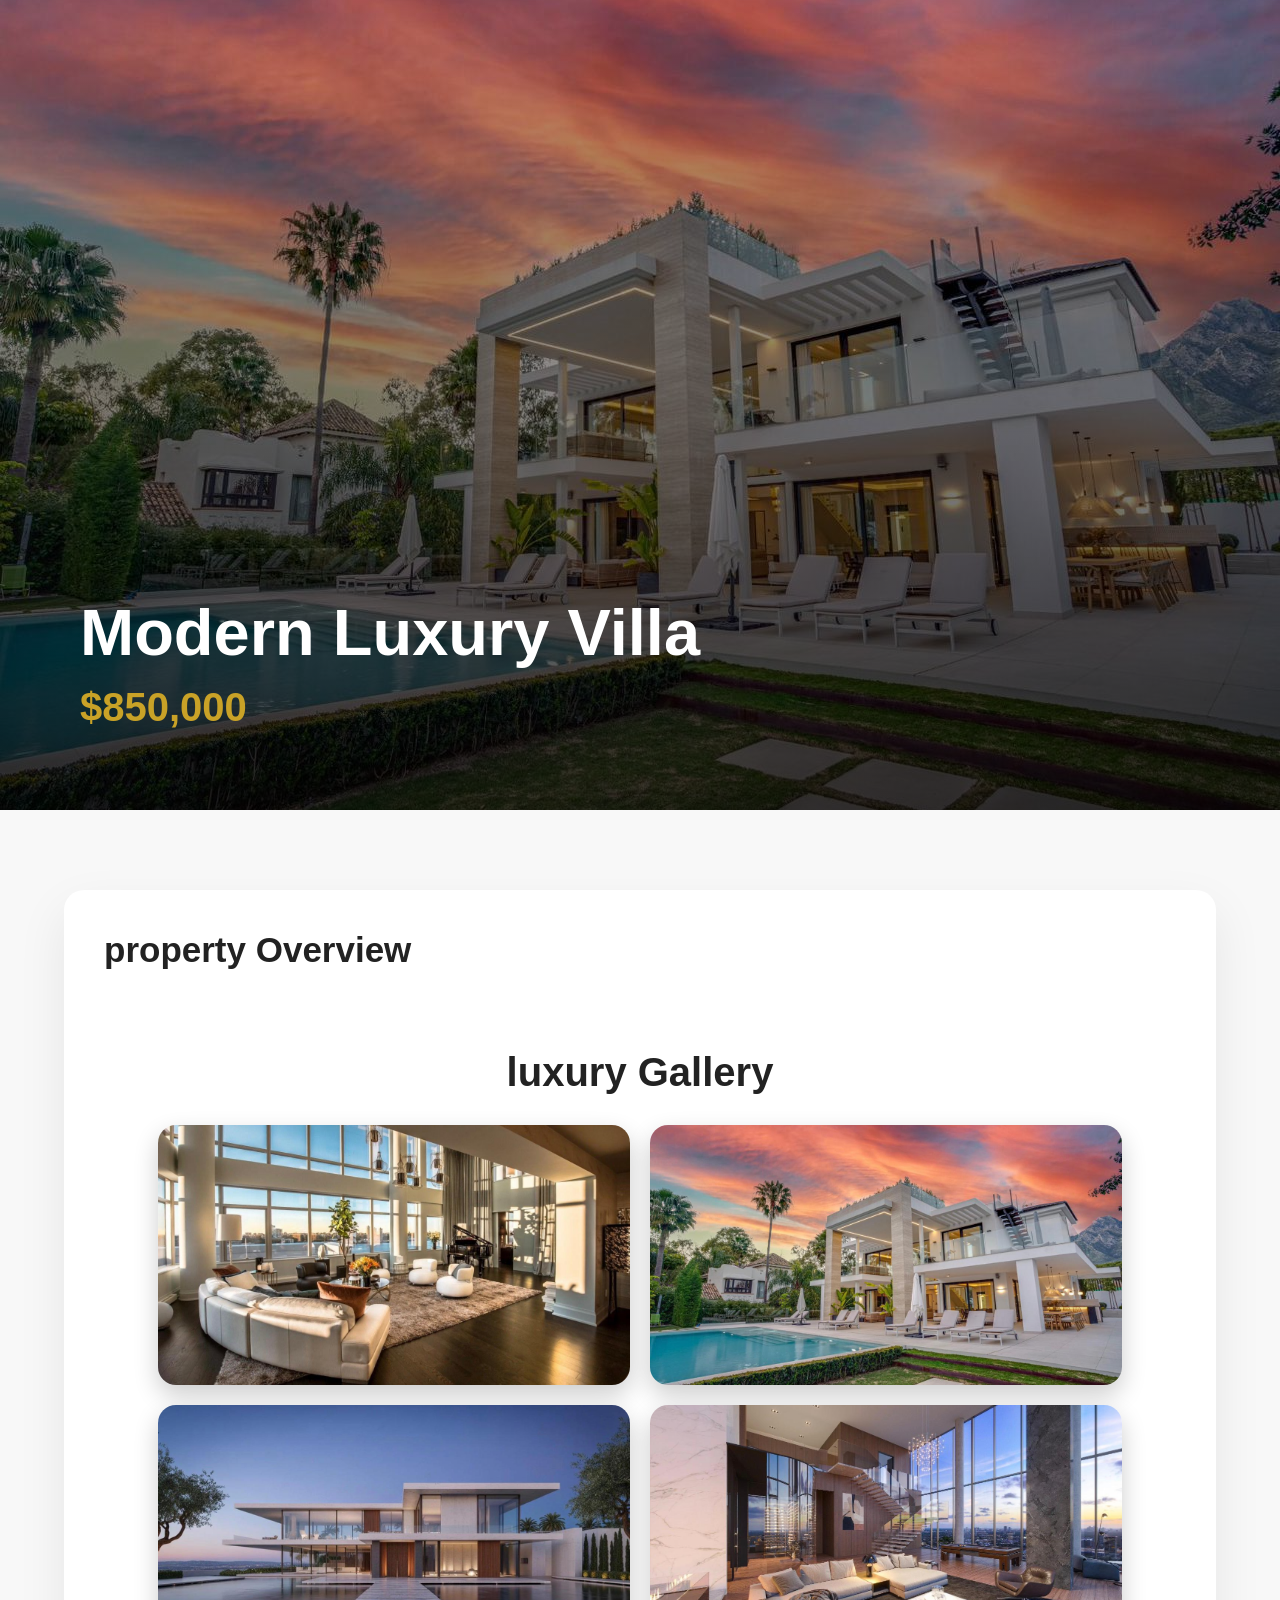
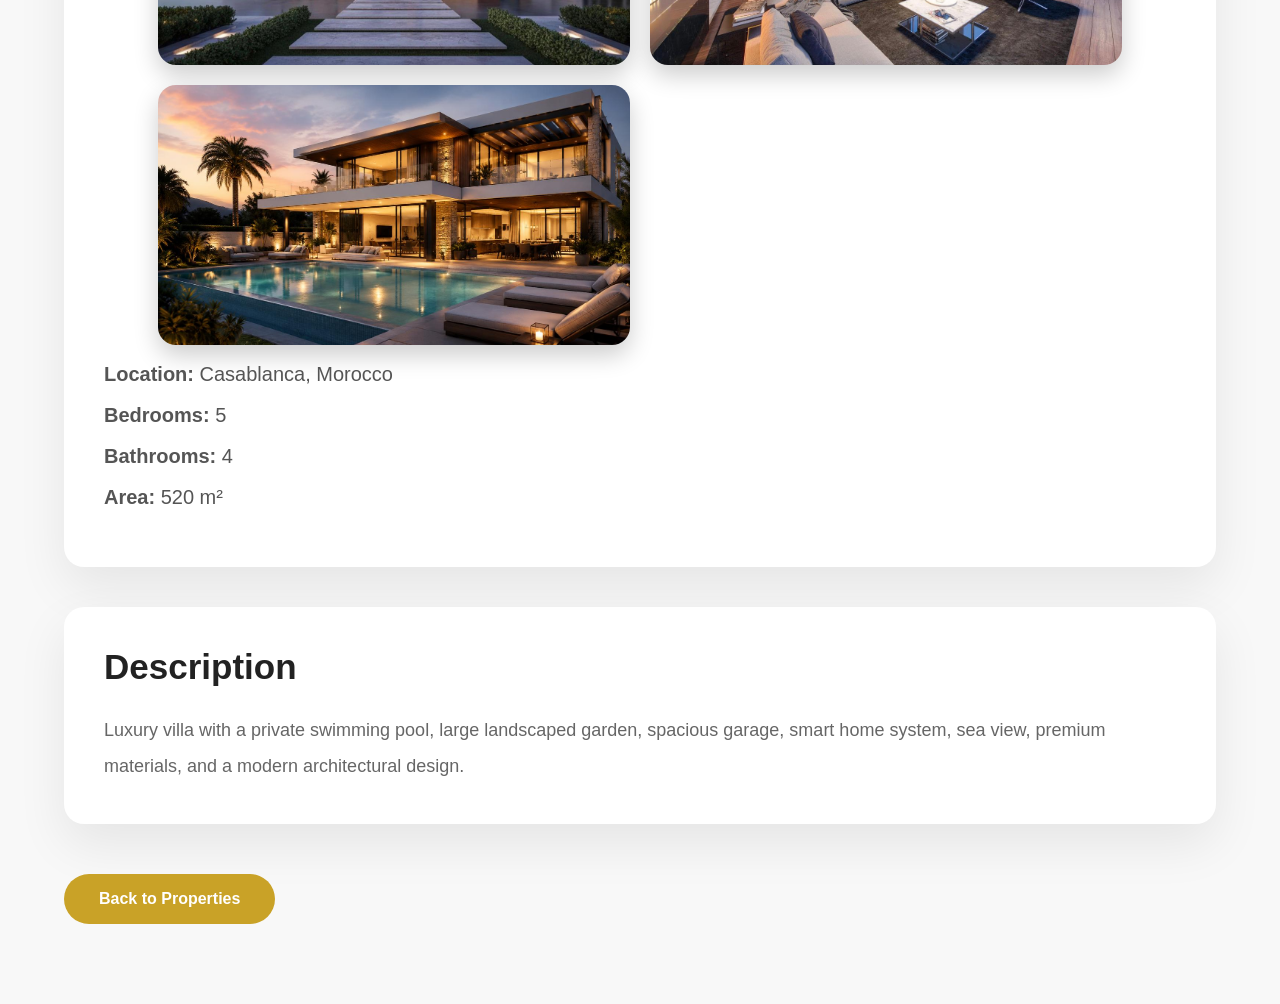
<file: villa1.html>
<body>

<div class="hero">
    <head>
        <link rel="stylesheet" href="villa1.css">
    </head>
    <img src="zaccaria.jpeg" class="hero-image" alt=" modern Luxury Villa">

    <div class="hero-overlay">

        <h1>Modern Luxury Villa</h1>

        <h2>$850,000</h2>

    </div>

</div>

<section class="container">

    <div class="details">

        <h3>property Overview</h3>
       <h2 class="gallery-title">luxury Gallery</h2>

<div class="gallery">

    <img src="zeka.jpeg">
    <img src="zaccaria.jpeg">
    <img src="zak.jpeg">
    <img src="zeko.jpeg">
    <img src="zack.jpeg">

</div>

        <p><strong>Location:</strong> Casablanca, Morocco</p>

        <p><strong>Bedrooms:</strong> 5</p>

        <p><strong>Bathrooms:</strong> 4</p>

        <p><strong>Area:</strong> 520 m²</p>

    </div>

    <div class="description">

        <h3>Description</h3>

        <p>
            Luxury villa with a private swimming pool, large landscaped garden,
            spacious garage, smart home system, sea view, premium materials,
            and a modern architectural design.
        </p>

    </div>

   <a href="index.html#properties" class="back-btn">Back to Properties</a>

</section>

</body>
</file>
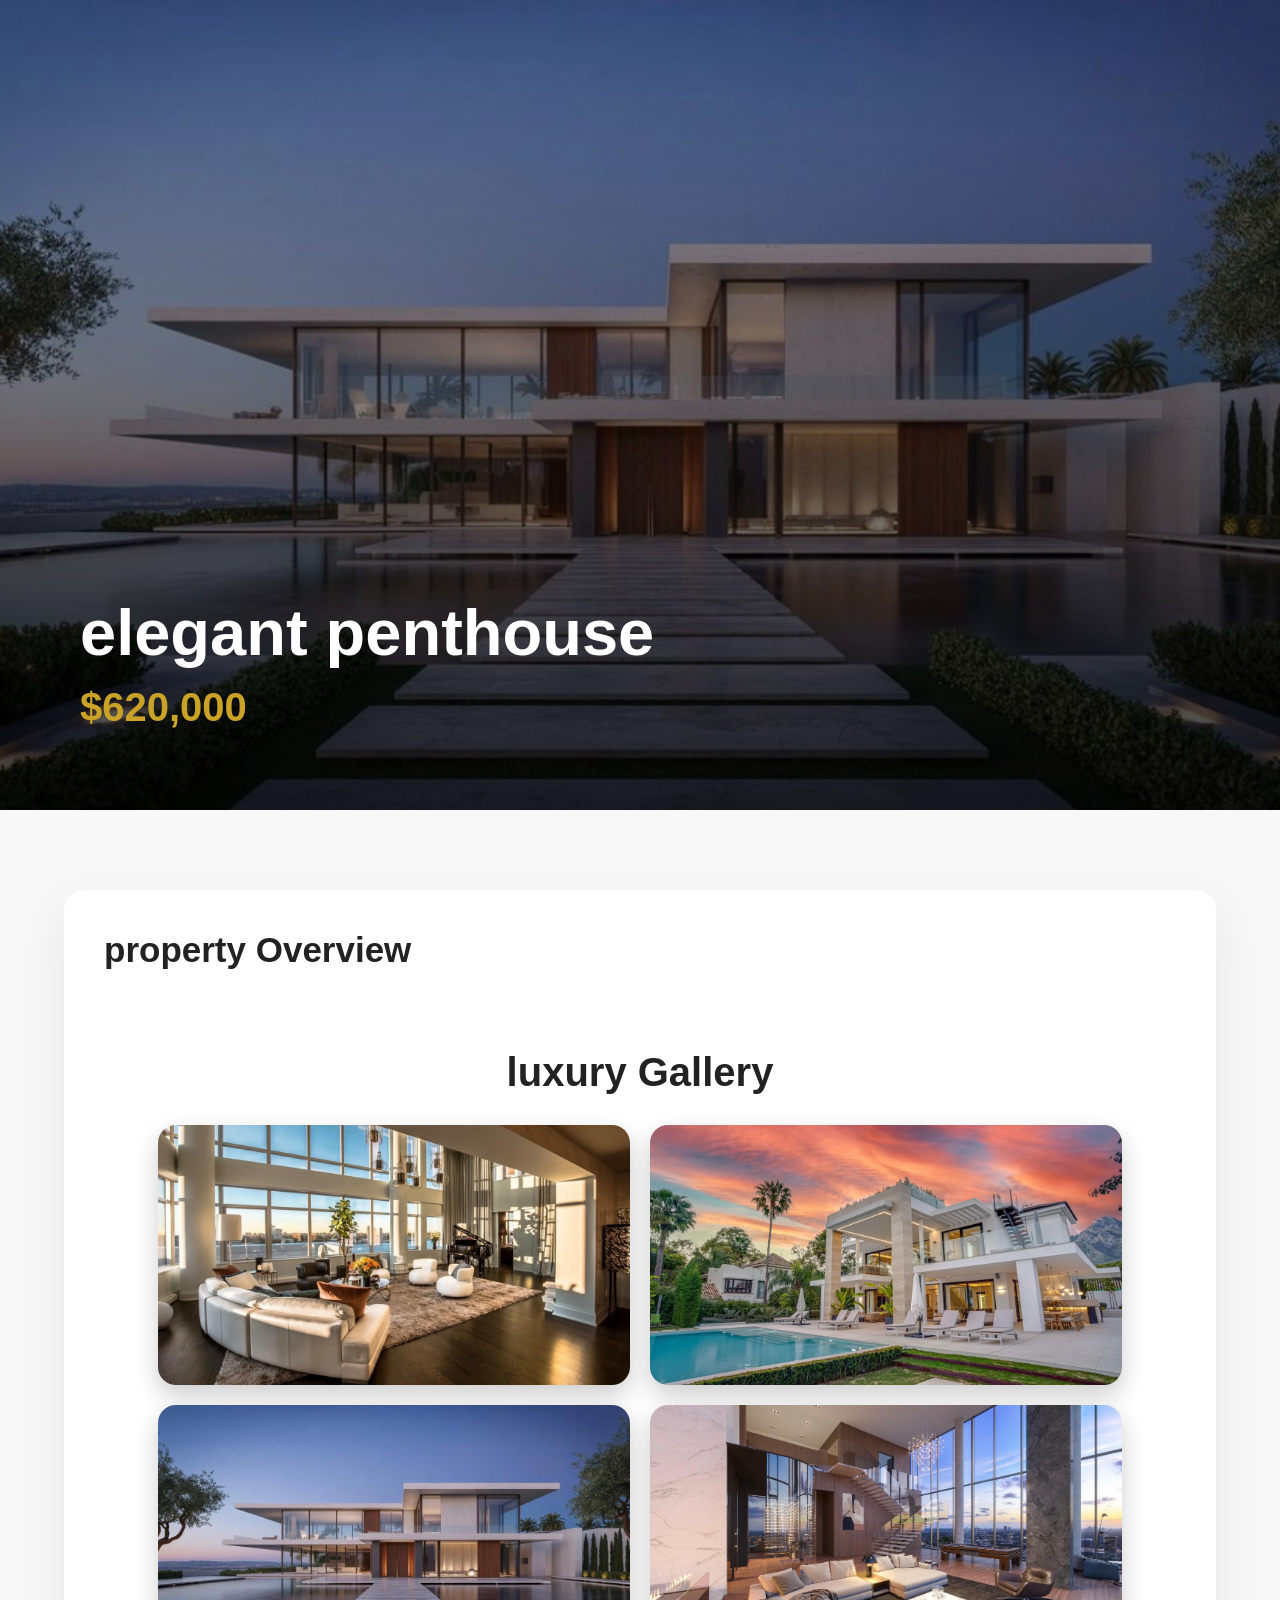
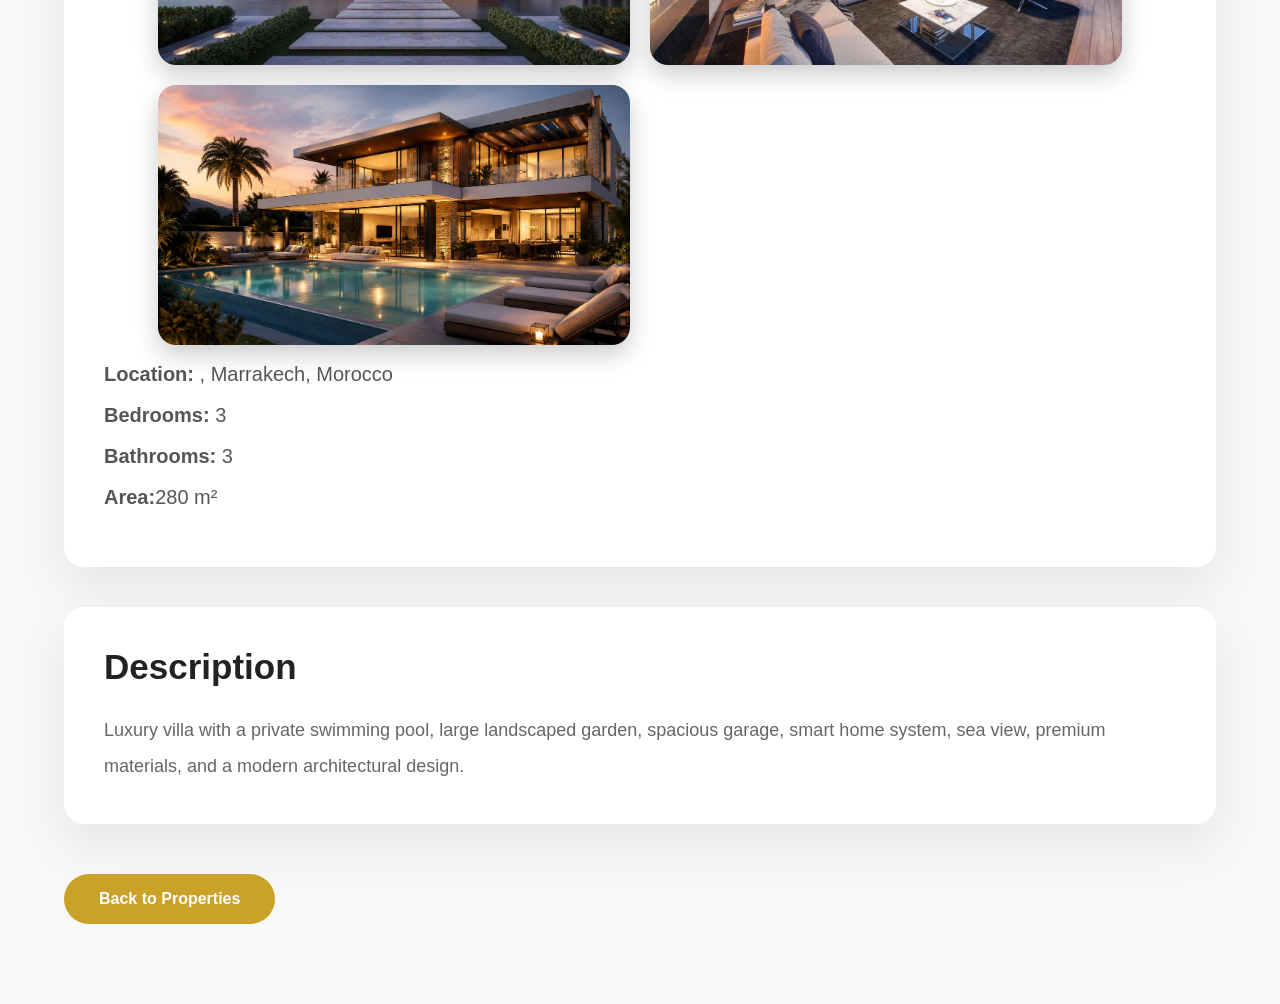
<file: villa2.html>
<body>

<div class="hero">
    <head>
        <link rel="stylesheet" href="villa1.css">
    </head>
    <img src="zak.jpeg" class="hero-image" alt="elegant penthouse">

    <div class="hero-overlay">

        <h1>elegant penthouse</h1>

        <h2>$620,000</h2>

    </div>

</div>

<section class="container">

    <div class="details">
         <h3>property Overview</h3>
       <h2 class="gallery-title">luxury Gallery</h2>

<div class="gallery">

    <img src="zeka.jpeg">
    <img src="zaccaria.jpeg">
    <img src="zak.jpeg">
    <img src="zeko.jpeg">
    <img src="zack.jpeg">

</div>

        <p><strong>Location:</strong> , Marrakech, Morocco</p>

        <p><strong>Bedrooms:</strong> 3</p>

        <p><strong>Bathrooms:</strong> 3</p>

        <p><strong>Area:</strong>280 m²</p>

    </div>

    <div class="description">

        <h3>Description</h3>

        <p>
            Luxury villa with a private swimming pool, large landscaped garden,
            spacious garage, smart home system, sea view, premium materials,
            and a modern architectural design.
        </p>

    </div>

   <a href="index.html#properties" class="back-btn">Back to Properties</a>

</section>

</body>
</file>
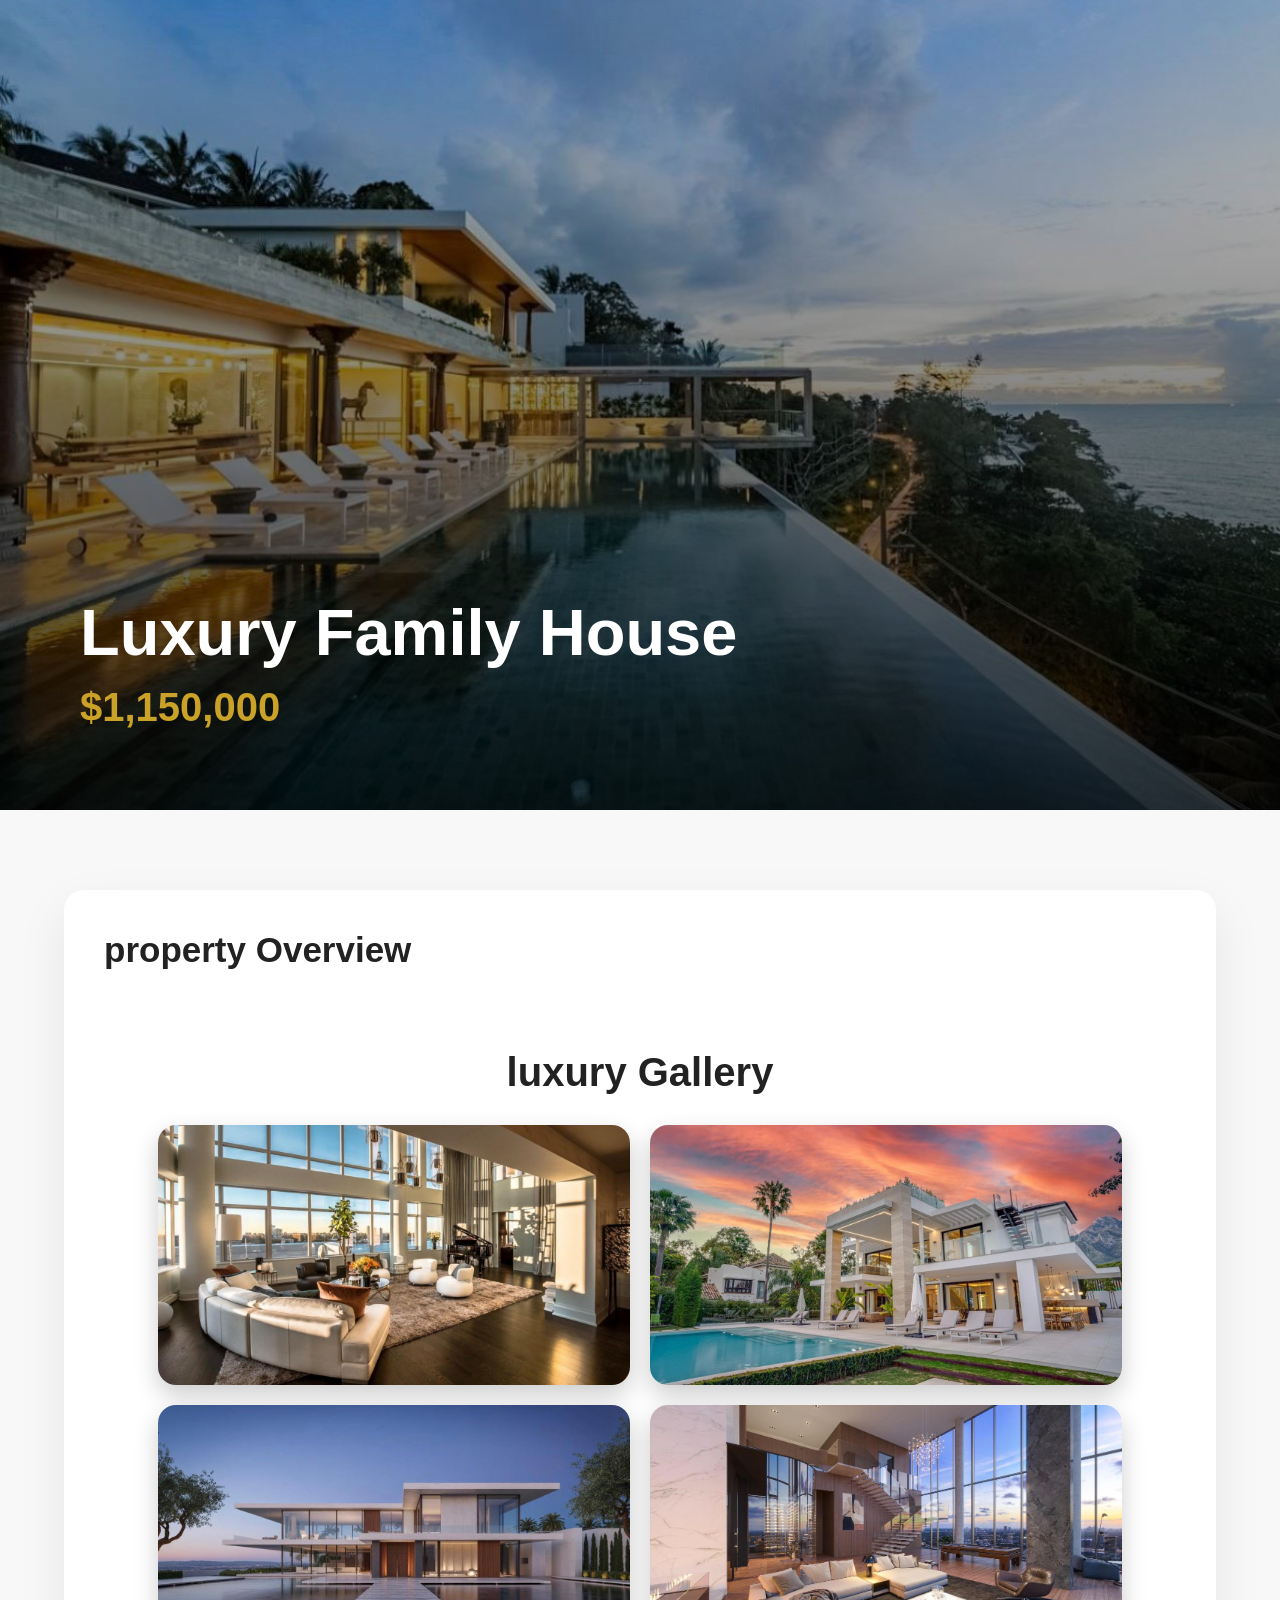
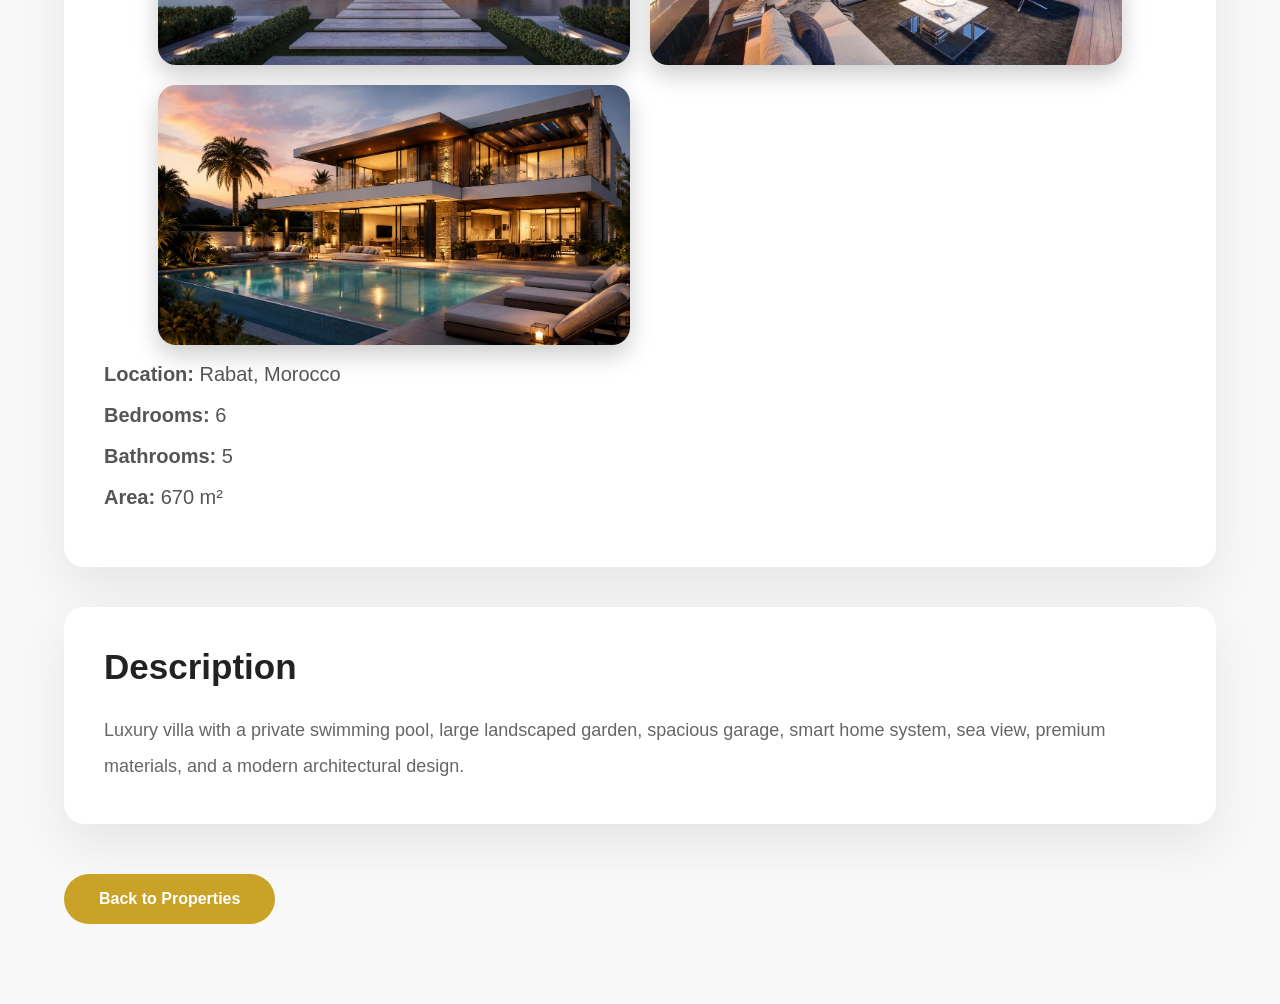
<file: villa3.html>
<!DOCTYPE html>
<html lang="en">

<head>

<meta charset="UTF-8">
<meta name="viewport" content="width=device-width, initial-scale=1.0">

<title>Luxury Family House</title>

<link rel="stylesheet" href="villa1.css">

</head>

<body>

<div class="hero">

    <img src="zeeko.jpeg" class="hero-image" alt="Luxury Family House">

    <div class="hero-overlay">

        <h1>Luxury Family House</h1>

        <h2>$1,150,000</h2>

    </div>

</div>

<section class="container">

    <div class="details">
         <h3>property Overview</h3>
       <h2 class="gallery-title">luxury Gallery</h2>

<div class="gallery">

    <img src="zeka.jpeg">
    <img src="zaccaria.jpeg">
    <img src="zak.jpeg">
    <img src="zeko.jpeg">
    <img src="zack.jpeg">

</div>

        <p><strong>Location:</strong> Rabat, Morocco</p>

        <p><strong>Bedrooms:</strong> 6</p>

        <p><strong>Bathrooms:</strong> 5</p>

        <p><strong>Area:</strong> 670 m²</p>

    </div>

    <div class="description">
        <h3>Description</h3>

        <p>
            Luxury villa with a private swimming pool, large landscaped garden,
            spacious garage, smart home system, sea view, premium materials,
            and a modern architectural design.
        </p>

    </div>

    <a href="index.html#properties" class="back-btn">Back to Properties</a>

</section>

</body>
</html>
</file>
<file: villa1.css>
*{
    margin:0;
    padding:0;
    box-sizing:border-box;
}

body{
    font-family:Arial, Helvetica, sans-serif;
    background:#f8f8f8;
    color:#222;
}

/* ================= HERO ================= */

.hero{
    position:relative;
    height:90vh;
    overflow:hidden;
}

.hero-image{
    width:100%;
    height:100%;
    object-fit:cover;
}

.hero-overlay{
    position:absolute;
    inset:0;
    background:linear-gradient(
        to top,
        rgba(0,0,0,.75),
        rgba(0,0,0,.2)
    );

    display:flex;
    flex-direction:column;
    justify-content:flex-end;
    padding:80px;
    color:white;
}

.hero-overlay h1{
    font-size:65px;
    margin-bottom:15px;
}

.hero-overlay h2{
    font-size:40px;
    color:#C9A227;
}

/* ================= CONTENT ================= */

.container{
    width:90%;
    max-width:1200px;
    margin:80px auto;
}

/* ================= DETAILS ================= */

.details{
    background:white;
    border-radius:20px;
    padding:40px;
    box-shadow:0 20px 50px rgba(0,0,0,.08);
    margin-bottom:40px;
}

.details h3{
    font-size:35px;
    margin-bottom:25px;
}

.details p{
    font-size:20px;
    margin:18px 0;
    color:#555;
}

/* ================= DESCRIPTION ================= */

.description{
    background:white;
    border-radius:20px;
    padding:40px;
    box-shadow:0 20px 50px rgba(0,0,0,.08);
}

.description h3{
    font-size:35px;
    margin-bottom:25px;
}
.description p{
    line-height:2;
    color:#666;
    font-size:18px;
}

/* ================= BUTTON ================= */

.back-btn{
    display:inline-block;
    margin-top:50px;
    text-decoration:none;
    background:#C9A227;
    color:white;
    padding:16px 35px;
    border-radius:40px;
    transition:.3s;
    font-weight:bold;
}

.back-btn:hover{
    background:#a88416;
}

/* ================= RESPONSIVE ================= */

@media(max-width:768px){

.hero{
    height:60vh;
}

.hero-overlay{
    padding:35px;
}

.hero-overlay h1{
    font-size:40px;
}

.hero-overlay h2{
    font-size:28px;
}

.details,
.description{
    padding:25px;
}
.details h3,
.description h3{
    font-size:28px;
}

.details p,
.description p{
    font-size:17px;
}

}
.gallery-title{
    text-align:center;
    font-size:40px;
    margin-top:80px;
    margin-bottom:30px;
}

.gallery{
    width:90%;
    margin:auto;

    display:grid;
    grid-template-columns:repeat(auto-fit,minmax(320px,1fr));

    gap:20px;
}

.gallery img{

    width:100%;
    height:260px;

    object-fit:cover;

    border-radius:18px;

    cursor:pointer;

    transition:.4s;

    box-shadow:0 10px 25px rgba(0,0,0,.2);

}

.gallery img:hover{

    transform:scale(1.05);

}
</file>
